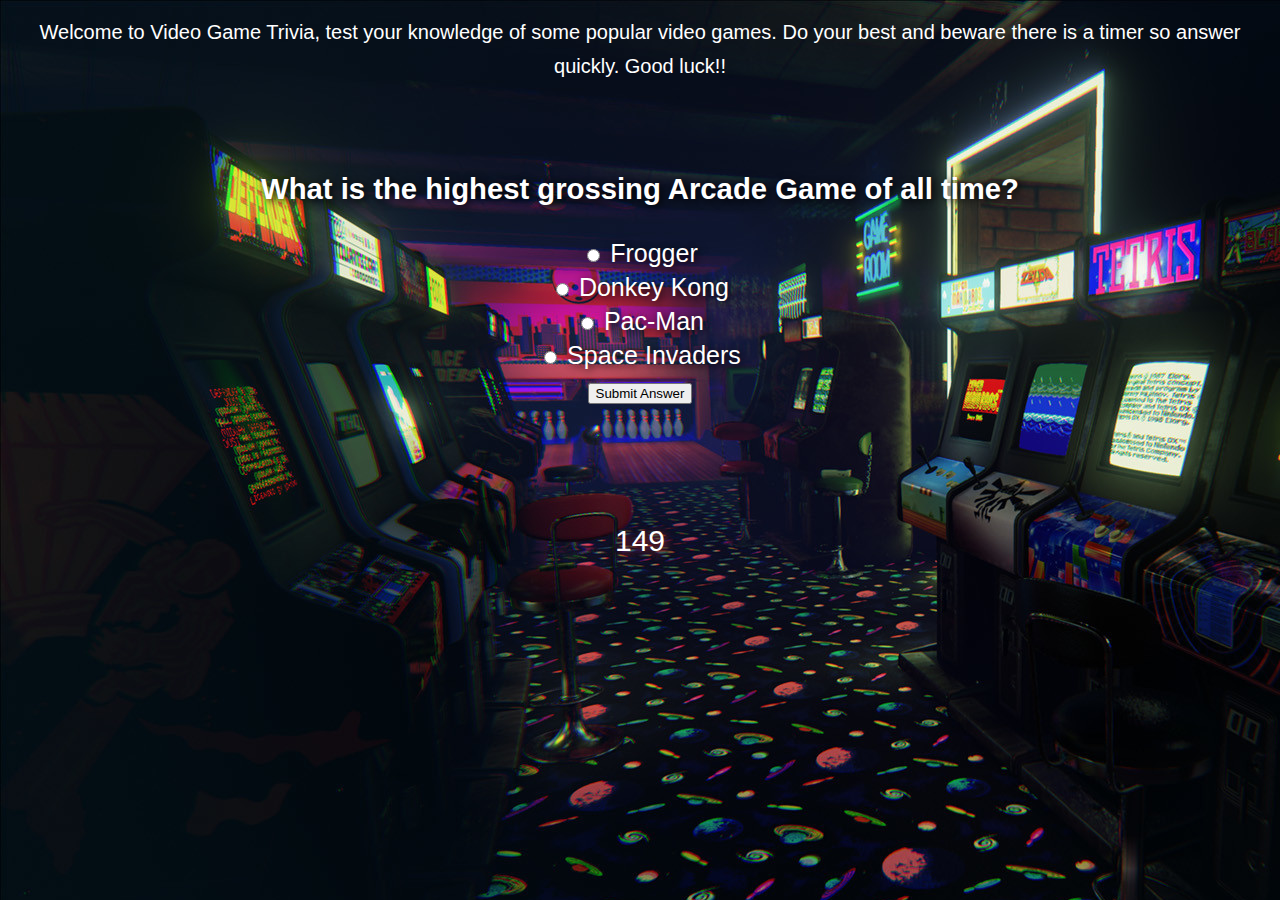
<file: index.2.html>
<!DOCTYPE html>
<html lang="en">

<head>
    <meta charset="UTF-8">
    <meta name="viewport" content="width=device-width, initial-scale=1.0">
    <meta http-equiv="X-UA-Compatible" content="ie=edge">
    <title>Document</title>

    <link rel="stylesheet" href="https://stackpath.bootstrapcdn.com/bootstrap/4.2.1/css/bootstrap.min.css" integrity="sha384-GJzZqFGwb1QTTN6wy59ffF1BuGJpLSa9DkKMp0DgiMDm4iYMj70gZWKYbI706tWS"
        crossorigin="anonymous">

    <link rel="stylesheet" href="assets/css/style.css">
    <style>

    </style>

</head>


<body>




    <div id="directions">Welcome to Video Game Trivia, test your knowledge of some popular video games. Do your best
        and
        beware there is a timer so answer quickly. Good luck!!</div>

    <h2 id="test_status"></h2>
    <div id="test"></div>
    <br>
    <br>

    <div id="timer"></div>








    <script src="https://code.jquery.com/jquery-3.3.1.min.js" integrity="sha256-FgpCb/KJQlLNfOu91ta32o/NMZxltwRo8QtmkMRdAu8="
        crossorigin="anonymous"></script>

    <script type="text/javascript" src="assets/javascript/app2.js"></script>
</body>

</html>
</file>
<file: assets/css/style.css>
body {
    font-family: Arial, "Helvetica Neue", Helvetica, sans-serif;
    font-size: 18px;
    line-height: 34px;
    color: white;
    background: url("../images/arcade3.jpg");
    background-image: center;
    
  }
#test {
    font-size: 25px;
    text-align: center;
    margin-top: 50px;
    text-shadow: 2px 2px 8px #000000;
   
}
#test_status {
    font-size: 35px;
    text-align: center;
    margin-top: 30px;
    text-shadow: 2px 2px 8px #a12626;
}
#timer {
    font-size: 30px;
    text-align: center;
    text-shadow: 2px 2px 8px #a12626;
}
div#test {
    
    padding: 10px 50px 50px 50px;
}    
#directions{
    font-size: 20px;
    margin-top: 15px;
    text-align: center;
    


}
</file>
